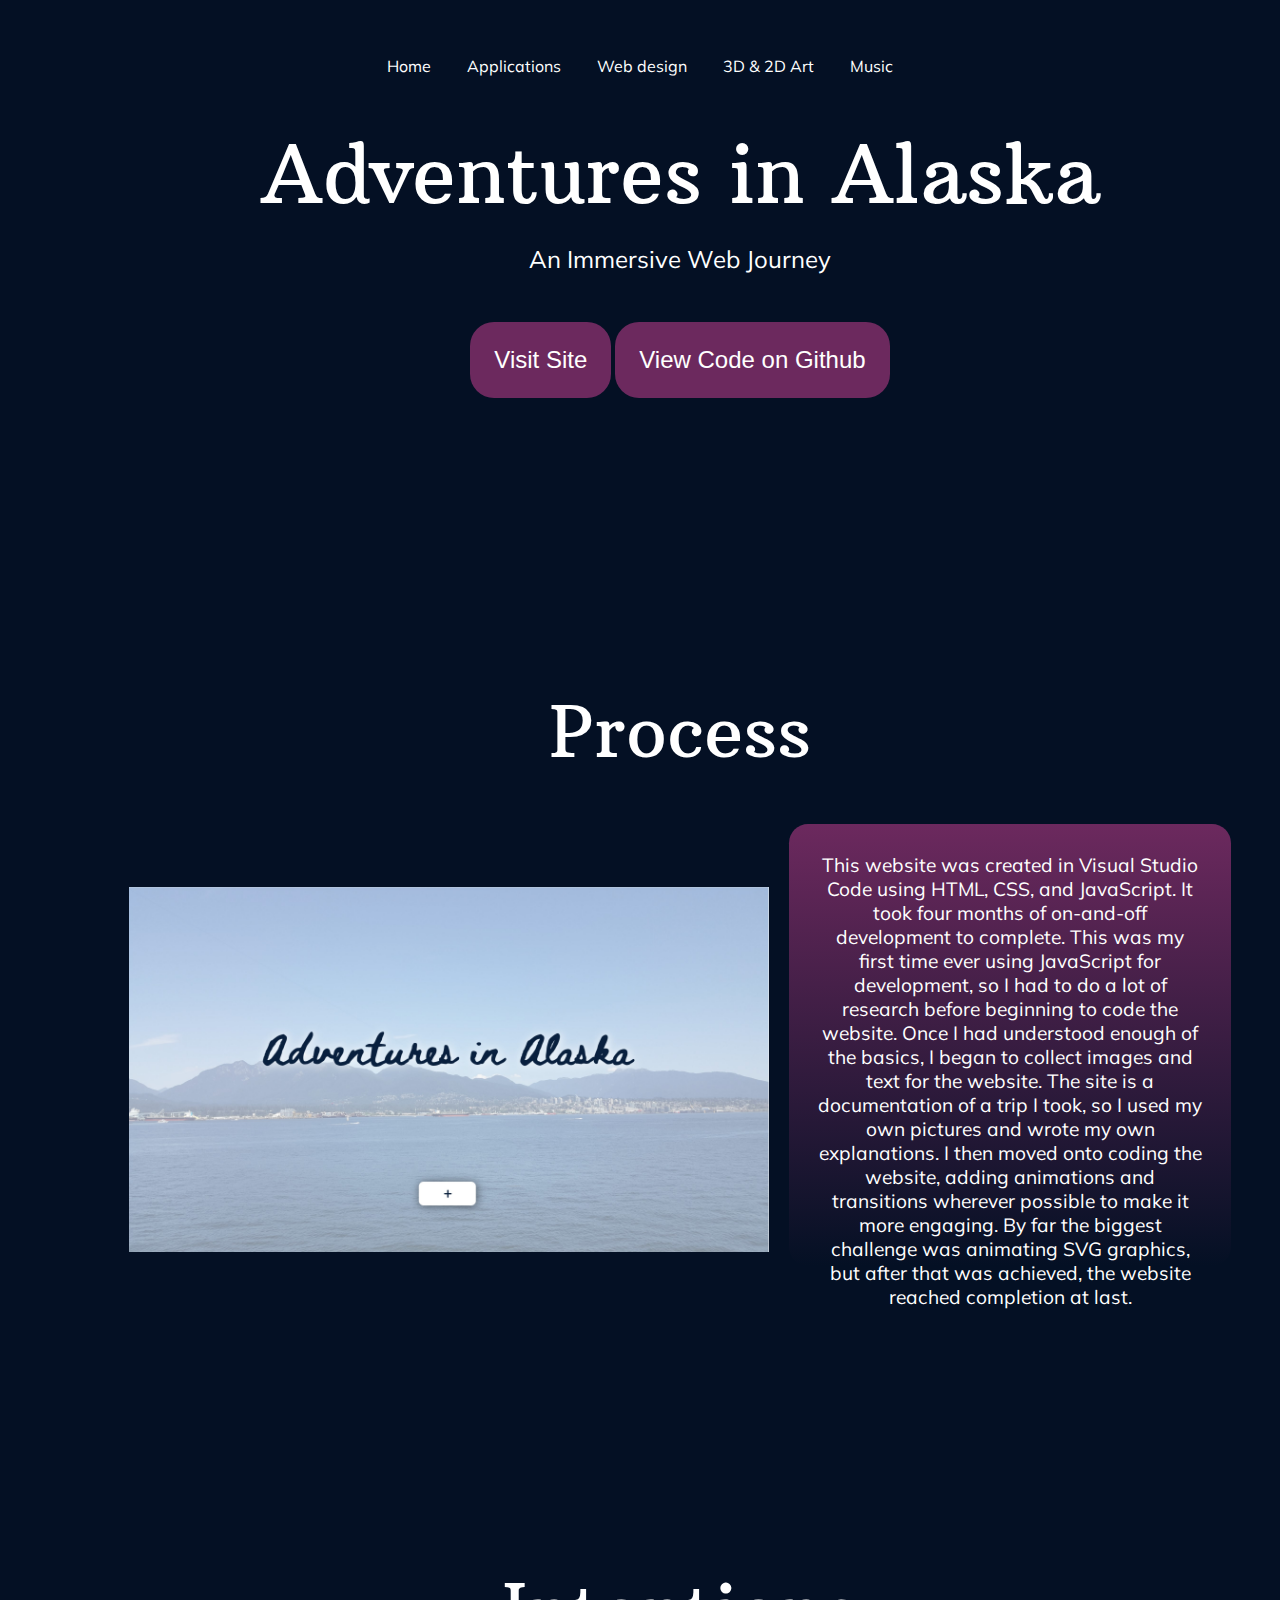
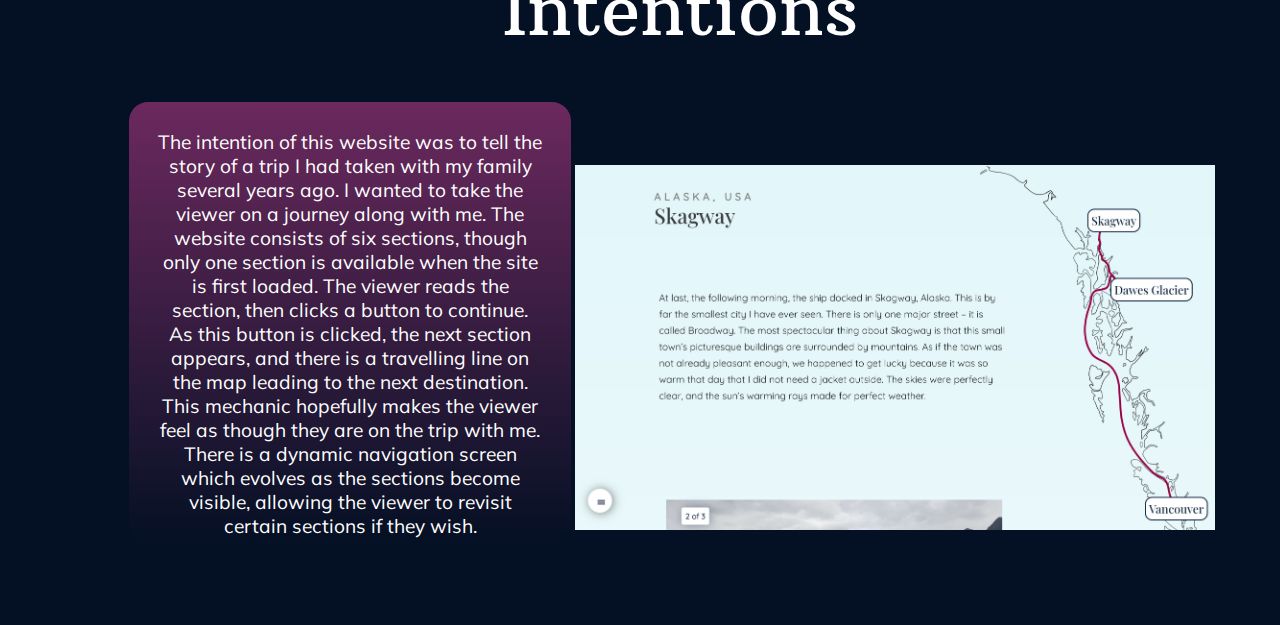
<file: adventuresinalaska.html>
<!DOCTYPE html>
<html lang="en">

<head>
    <meta charset="UTF-8">
    <meta http-equiv="X-UA-Compatible" content="IE=edge">
    <meta name="viewport" content="width=device-width, initial-scale=1.0">
    <link rel="stylesheet" href="style.css">
    <script src="js/jquery-3.6.0.min.js"></script>
    <title>Adventures in Alaska</title>
</head>

<body>
    <header>
        <nav>
            <li><a href="index.html">Home</a></li>
            <li>Applications
                <ul class="dropdown" aria-label="submenu">
                    <li><a href="thefirescurse.html">The Fire's Curse</a></li>
                    <li><a href="detritus.html">Detritus: Trashtective</a></li>
                    <li><a href="forestfrolic.html">Forest Frolic</a></li>
                    <li><a href="banking.html">Banking</a></li>
                  </ul>
            </li>
            <li>Web design
                <ul class="dropdown" aria-label="submenu">
                    <li><a href="adventuresinalaska.html">Adventures in Alaska</a></li>
                    <li><a href="portfoliosite.html">Portfolio Website</a></li>
                  </ul>
            </li>
            <li>3D & 2D Art
                <ul class="dropdown" aria-label="submenu">
                    <li><a href="underwaterpromenade.html">Underwater Promenade</a></li>
                    <li><a href="conceptart.html">Concept Artwork</a></li>
                  </ul>
            </li>
            <li>Music
                <ul class="dropdown" aria-label="submenu">
                    <li><a href="sinners.html">Sinners (Cover)</a></li>
                  </ul>
            </li>
        </nav>
    </header>
    <content>
        <section>
            <div id="myModal" class="modal">
                <span class="close">&times;</span>
                <img class="modal-content" id="img01">
              </div>
            <div class="title">Adventures in Alaska</div>
            <div class="sub">An Immersive Web Journey</div>
            <button onclick="location.href='https://adventuresinalaska.netlify.app/'" type="button">
                Visit Site</button>
                <button onclick="location.href='https://github.com/alissia18/adventuresinalaska'" type="button">
                    View Code on Github</button>
            <div class="title2">Process</div>
            <div class="wrapper">
                <div class="image" id="ap1">
                    <img class="js-image" id="aimg1" src="images/img1.png">
                </div>
                <div class="info" id="adv1">
                    This website was created in Visual Studio Code using HTML, CSS, and JavaScript. It took four months of on-and-off development to complete. This was my first time ever using JavaScript for development, so I had to do a lot of research before beginning to code the website. Once I had understood enough of the basics, I began to collect images and text for the website. The site is a documentation of a trip I took, so I used my own pictures and wrote my own explanations. I then moved onto coding the website, adding animations and transitions wherever possible to make it more engaging. By far the biggest challenge was animating SVG graphics, but after that was achieved, the website reached completion at last.
                </div>
            </div>
           <div class="title2">Intentions</div>
           <div class="wrapper">
           
            <div class="info" id="adv2">
                The intention of this website was to tell the story of a trip I had taken with my family several years ago. I wanted to take the viewer on a journey along with me. The website consists of six sections, though only one section is available when the site is first loaded. The viewer reads the section, then clicks a button to continue. As this button is clicked, the next section appears, and there is a travelling line on the map leading to the next destination. This mechanic hopefully makes the viewer feel as though they are on the trip with me. There is a dynamic navigation screen which evolves as the sections become visible, allowing the viewer to revisit certain sections if they wish. 
            </div>
            <div class="image" id="ap2">
                <img class="js-image" id="aimg2"src="images/img2.png">
            </div>
          
           </div>
           

        </section>

    </content>
    <script src="script.js"></script>
</body>

</html>
</file>
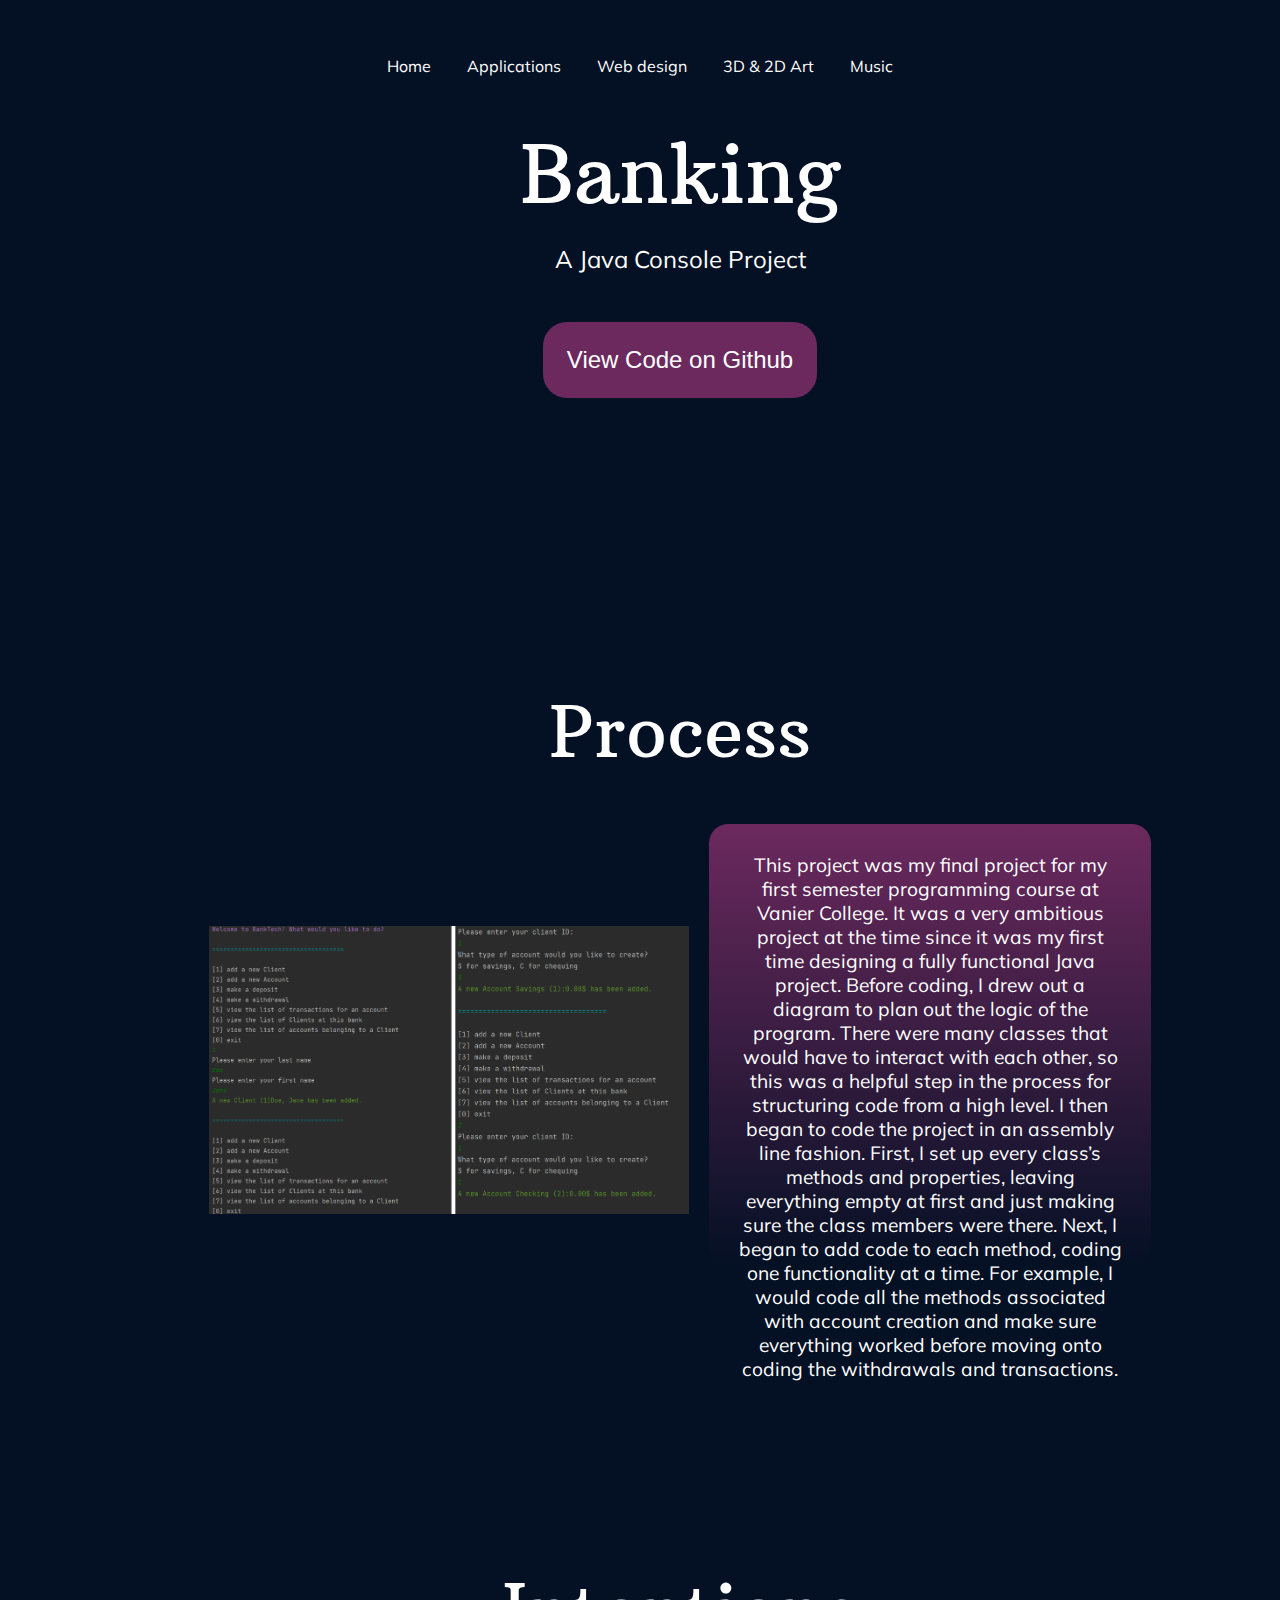
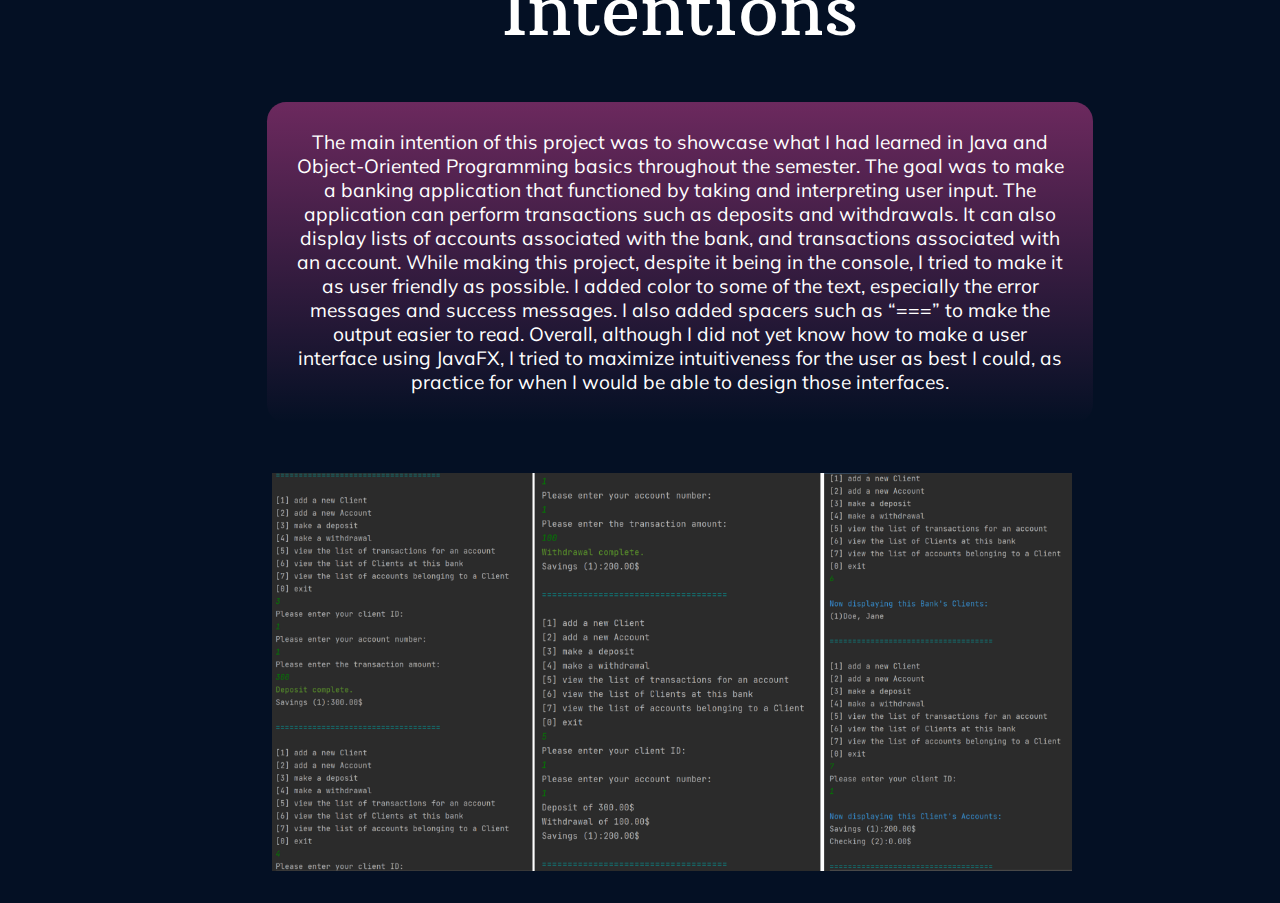
<file: banking.html>
<!DOCTYPE html>
<html lang="en">

<head>
    <meta charset="UTF-8">
    <meta http-equiv="X-UA-Compatible" content="IE=edge">
    <meta name="viewport" content="width=device-width, initial-scale=1.0">
    <link rel="stylesheet" href="style.css">
    <script src="js/jquery-3.6.0.min.js"></script>
    <title>Banking</title>
</head>

<body>
    <header>
        <nav>
            <li><a href="index.html">Home</a></li>
            <li>Applications
                <ul class="dropdown" aria-label="submenu">
                    <li><a href="thefirescurse.html">The Fire's Curse</a></li>
                    <li><a href="detritus.html">Detritus: Trashtective</a></li>
                    <li><a href="forestfrolic.html">Forest Frolic</a></li>
                    <li><a href="banking.html">Banking</a></li>
                  </ul>
            </li>
            <li>Web design
                <ul class="dropdown" aria-label="submenu">
                    <li><a href="adventuresinalaska.html">Adventures in Alaska</a></li>
                    <li><a href="portfoliosite.html">Portfolio Website</a></li>
                  </ul>
            </li>
            <li>3D & 2D Art
                <ul class="dropdown" aria-label="submenu">
                    <li><a href="underwaterpromenade.html">Underwater Promenade</a></li>
                    <li><a href="conceptart.html">Concept Artwork</a></li>
                  </ul>
            </li>
            <li>Music
                <ul class="dropdown" aria-label="submenu">
                    <li><a href="sinners.html">Sinners (Cover)</a></li>
                  </ul>
            </li>
          
        </nav>
    </header>
    <content>
        <section>
            <div id="myModal" class="modal">
                <span class="close">&times;</span>
                <img class="modal-content" id="img01">
              </div>
            <div class="title">Banking</div>
            <div class="sub">A Java Console Project</div>
            <button onclick="location.href='https://github.com/alissia18/banking/tree/main'" type="button">
                View Code on Github</button>
                
           
            <div class="title2">Process</div>
           <div class="wrapper">
            <div class="image" id="bp1">
                <img class="js-image" id="ffimg1" src="images/banking/output1.png">
            </div>
            <div class="info" id="bpinfo1">
                This project was my final project for my first semester programming course at Vanier College. It was a very ambitious project at the time since it was my first time designing a fully functional Java project. Before coding, I drew out a diagram to plan out the logic of the program. There were many classes that would have to interact with each other, so this was a helpful step in the process for structuring code from a high level. I then began to code the project in an assembly line fashion. First, I set up every class’s methods and properties, leaving everything empty at first and just making sure the class members were there. Next, I began to add code to each method, coding one functionality at a time. For example, I would code all the methods associated with account creation and make sure everything worked before moving onto coding the withdrawals and transactions.
            </div>
          
           </div>
           <div class="title2">Intentions</div>
           <div class="wrapper">
           
            <div class="info" id="bpinfo2">
                The main intention of this project was to showcase what I had learned in Java and Object-Oriented Programming basics throughout the semester. The goal was to make a banking application that functioned by taking and interpreting user input. The application can perform transactions such as deposits and withdrawals. It can also display lists of accounts associated with the bank, and transactions associated with an account. While making this project, despite it being in the console, I tried to make it as user friendly as possible. I added color to some of the text, especially the error messages and success messages. I also added spacers such as “===” to make the output easier to read. Overall, although I did not yet know how to make a user interface using JavaFX, I tried to maximize intuitiveness for the user as best I could, as practice for when I would be able to design those interfaces.
            </div>
            <div class="image" id="bp2">
                <img class="js-image" id="ffimg2" src="images/banking/output2.png">
            </div>
          
           </div>
        </section>

    </content>
    <script src="script.js"></script>
</body>

</html>
</file>
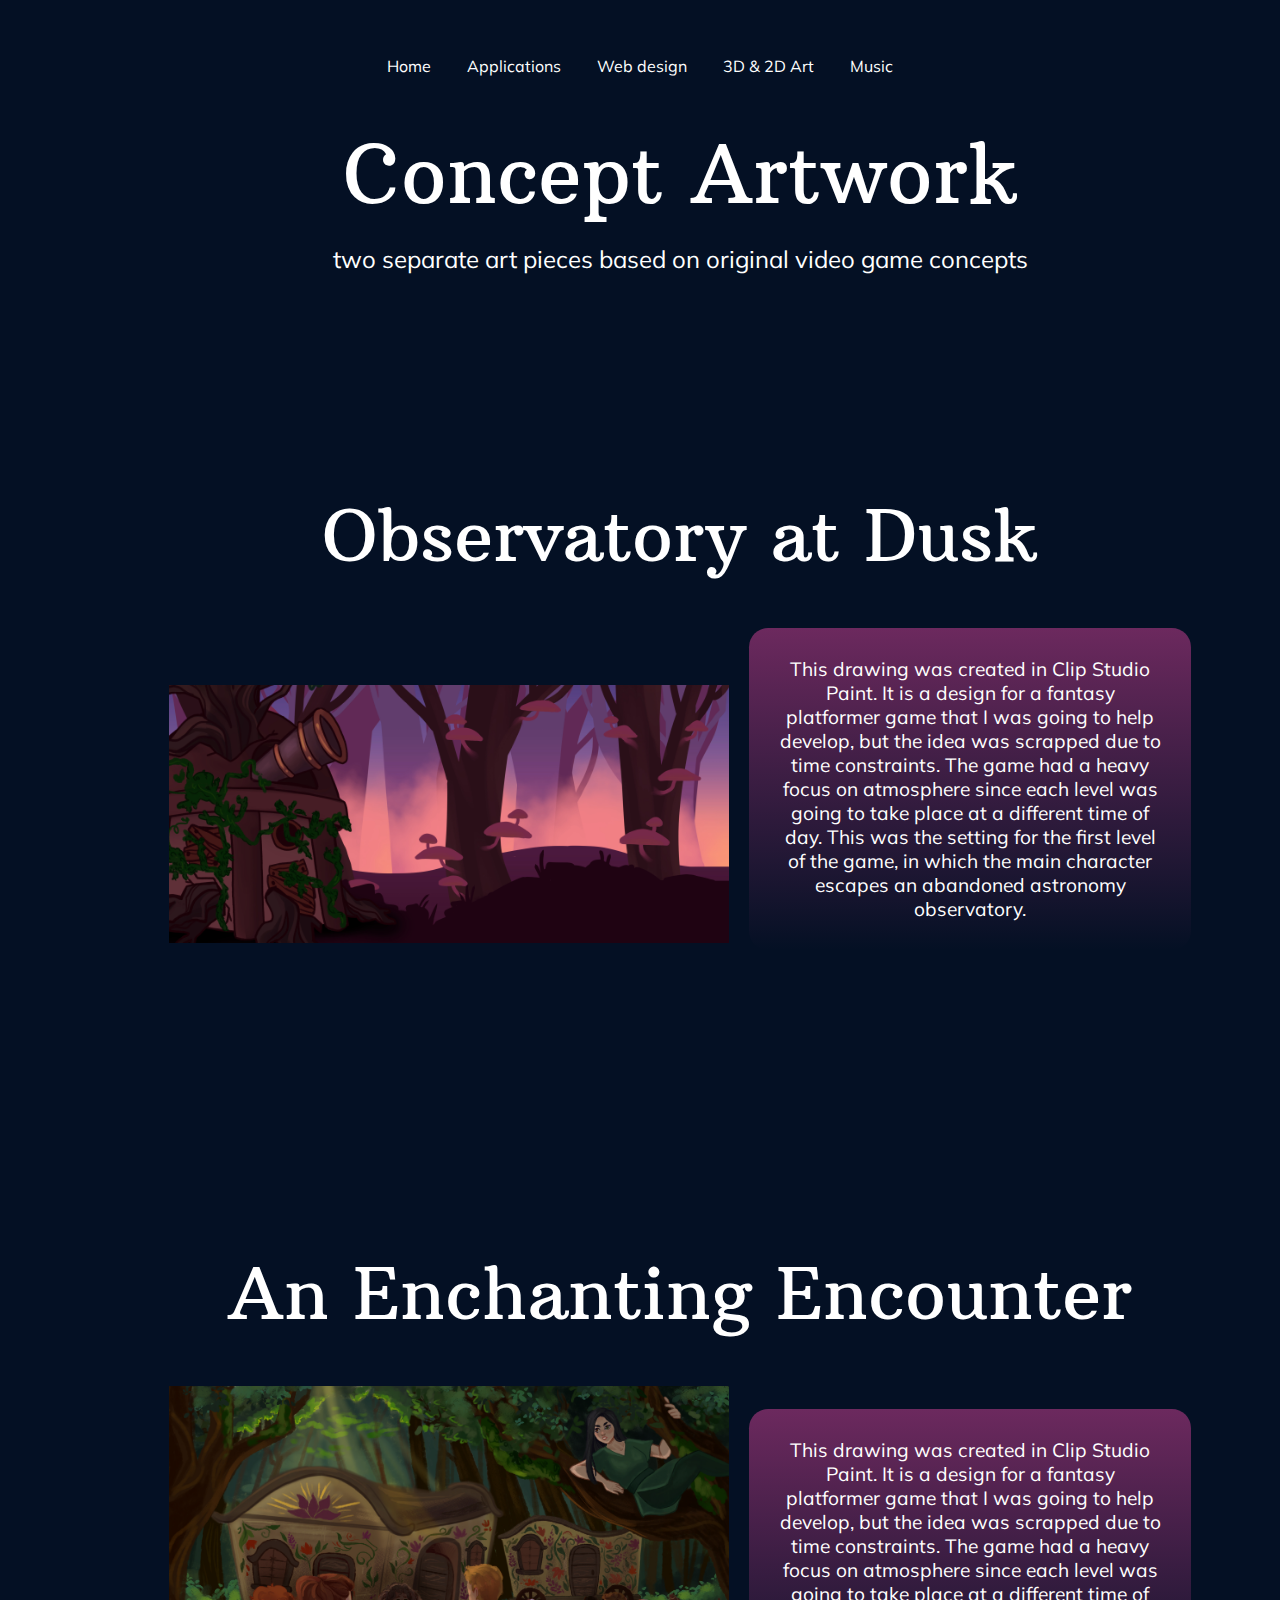
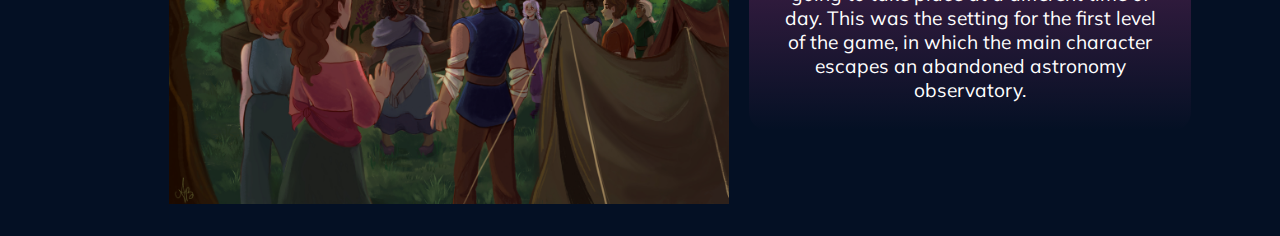
<file: conceptart.html>
<!DOCTYPE html>
<html lang="en">

<head>
    <meta charset="UTF-8">
    <meta http-equiv="X-UA-Compatible" content="IE=edge">
    <meta name="viewport" content="width=device-width, initial-scale=1.0">
    <link rel="stylesheet" href="style.css">
    <script src="js/jquery-3.6.0.min.js"></script>
    <title>Concept Artwork</title>
</head>

<body>
    <header>
        <nav>
            <li><a href="index.html">Home</a></li>
            <li>Applications
                <ul class="dropdown" aria-label="submenu">
                    <li><a href="thefirescurse.html">The Fire's Curse</a></li>
                    <li><a href="detritus.html">Detritus: Trashtective</a></li>
                    <li><a href="forestfrolic.html">Forest Frolic</a></li>
                    <li><a href="banking.html">Banking</a></li>
                  </ul>
            </li>
            <li>Web design
                <ul class="dropdown" aria-label="submenu">
                    <li><a href="adventuresinalaska.html">Adventures in Alaska</a></li>
                    <li><a href="portfoliosite.html">Portfolio Website</a></li>
                  </ul>
            </li>
            <li>3D & 2D Art
                <ul class="dropdown" aria-label="submenu">
                    <li><a href="underwaterpromenade.html">Underwater Promenade</a></li>
                    <li><a href="conceptart.html">Concept Artwork</a></li>
                  </ul>
            </li>
            <li>Music
                <ul class="dropdown" aria-label="submenu">
                    <li><a href="sinners.html">Sinners (Cover)</a></li>
                  </ul>
            </li>
          
        </nav>
    </header>
    <content>

        <section>
            <div id="myModal" class="modal">
                <span class="close">&times;</span>
                <img class="modal-content" id="img01">
              </div>
            <div class="title">Concept Artwork</div>
            <div class="sub">two separate art pieces based on original video game concepts</div>

            <div class="title2">Observatory at Dusk</div>
            <div class="wrapper">
                <div class="image" id = "ca1">
                    <img class="js-image" id="cimg1" src="images/concept_art/videogame_bg_concept.jpg">
                </div>
                <div class="info" id="cainfo1">
                    This drawing was created in Clip Studio Paint. It is a design for a fantasy platformer game
                    that I was going to help develop, but the idea was scrapped due to time constraints. The game
                    had a heavy focus on atmosphere since each level was going to take place at a different time of day.
                    This was the setting for the first level of the game, in which the main character escapes an abandoned
                    astronomy observatory.
                </div>
            </div>

            <div class="title2">An Enchanting Encounter</div>
            <div class="wrapper">
                <div class="image" id="ca2">
                    <img class="js-image" id="cimg2" src="images/concept_art/aurelai_meeting.jpg">
                </div>
                <div class="info" id="cainfo2">
                This drawing was created in Clip Studio Paint. It is a design for a fantasy platformer game
                that I was going to help develop, but the idea was scrapped due to time constraints. The game
                had a heavy focus on atmosphere since each level was going to take place at a different time of day.
                This was the setting for the first level of the game, in which the main character escapes an abandoned
                astronomy observatory.
                </div>
        </div>
               
              
               
        </section>
    </content>
    <script src="script.js"></script>
</body>

</html>
</file>
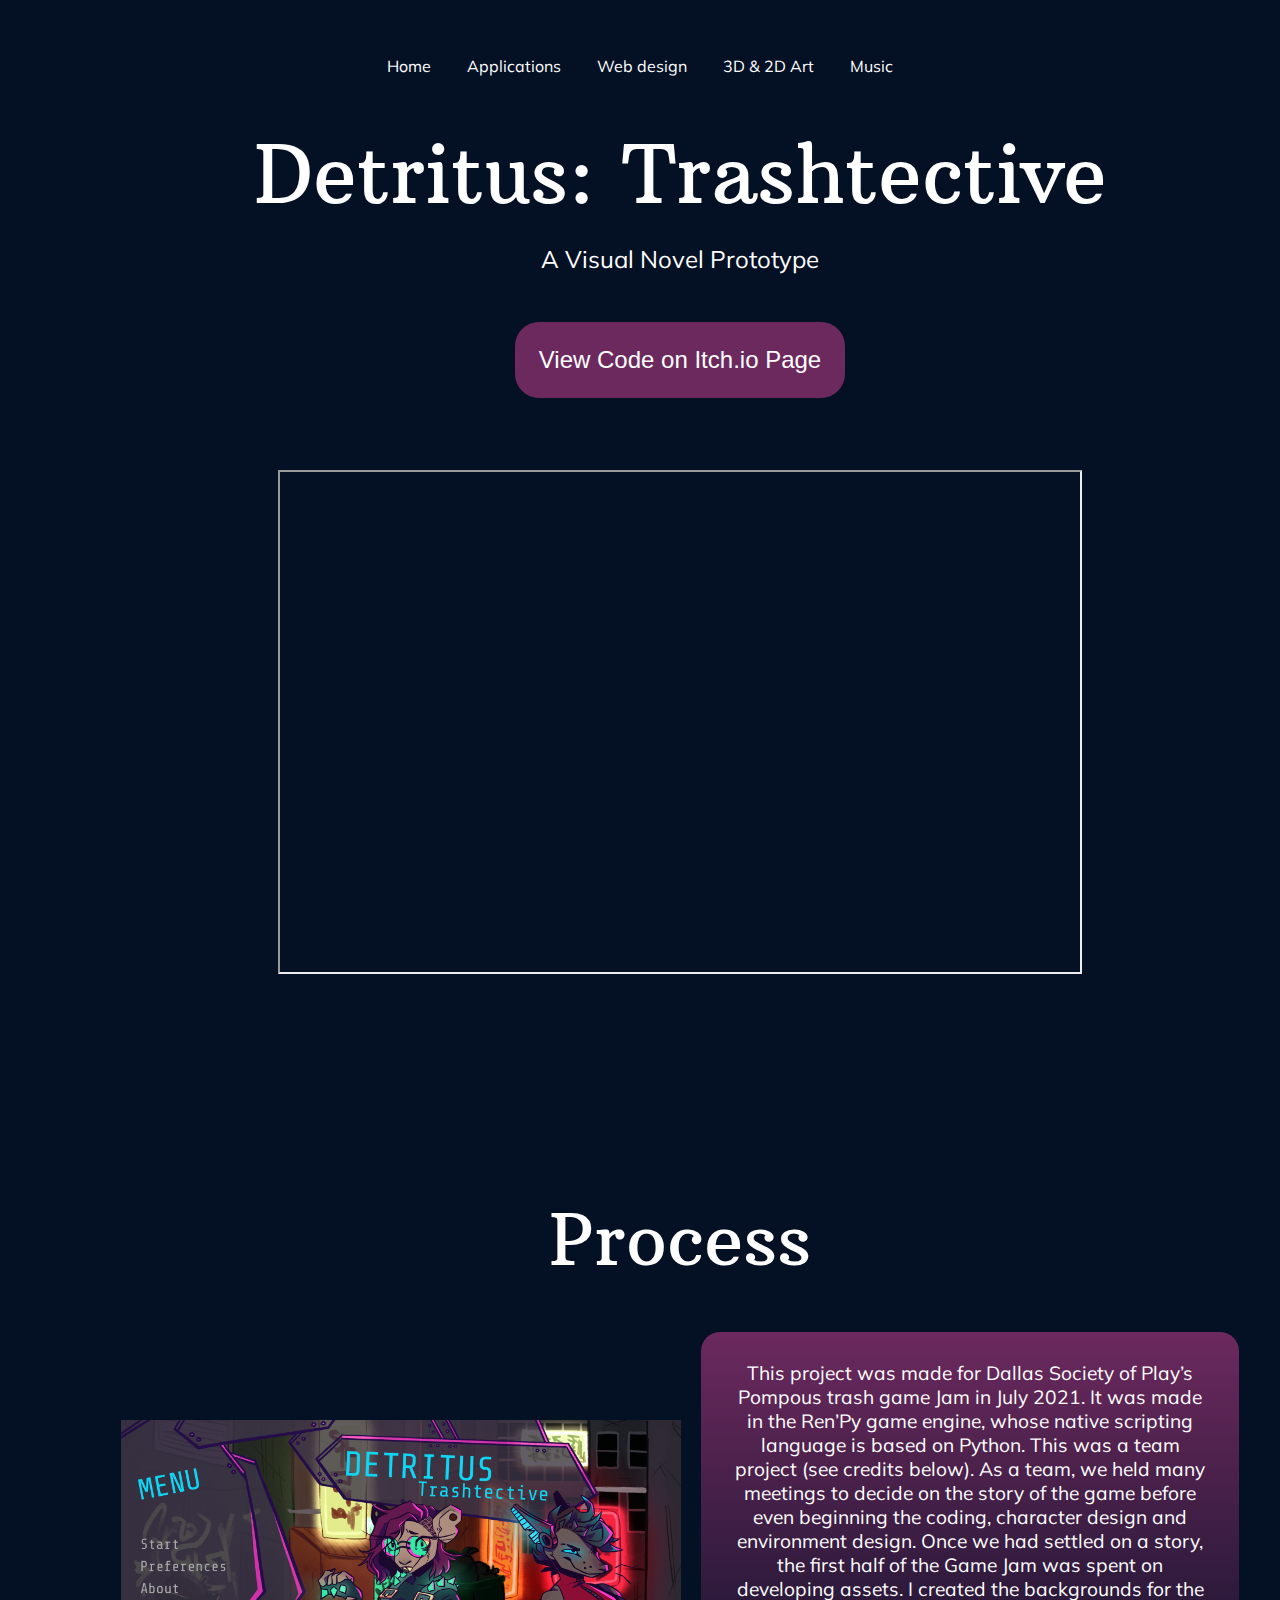
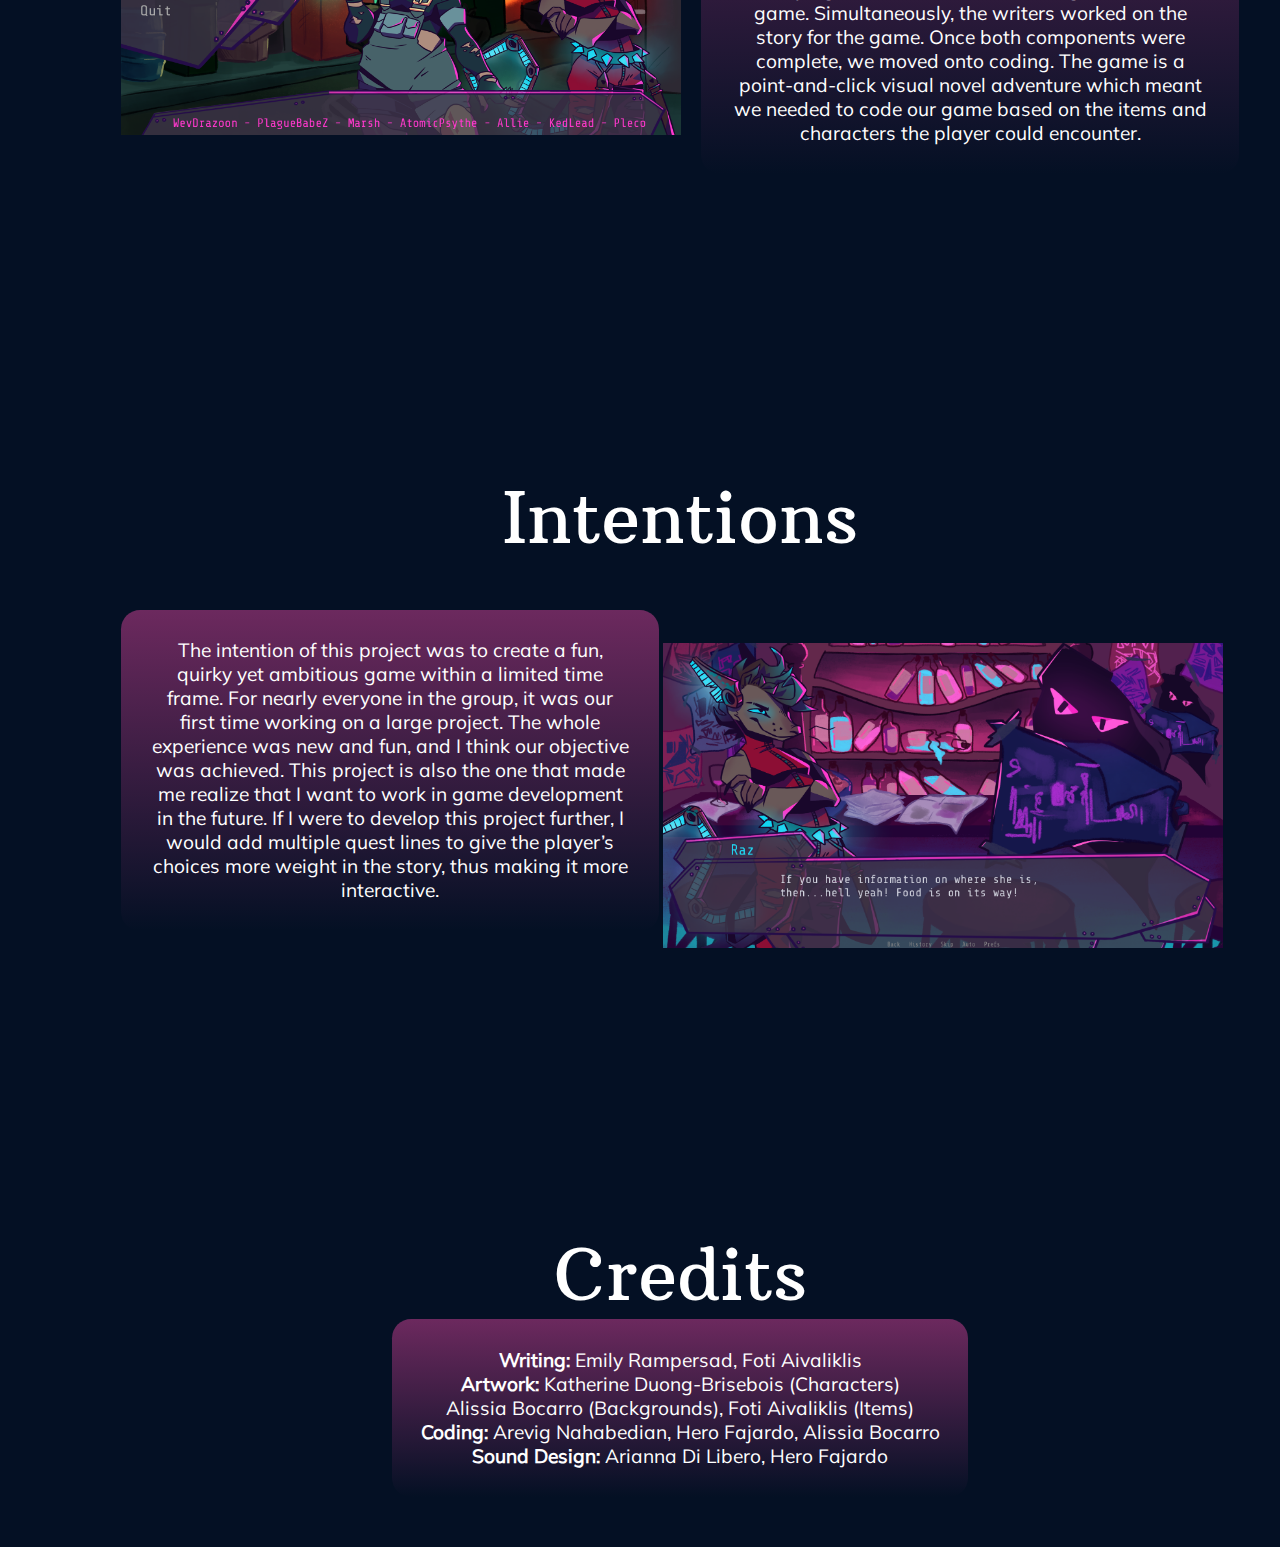
<file: detritus.html>
<!DOCTYPE html>
<html lang="en">

<head>
    <meta charset="UTF-8">
    <meta http-equiv="X-UA-Compatible" content="IE=edge">
    <meta name="viewport" content="width=device-width, initial-scale=1.0">
    <link rel="stylesheet" href="style.css">
    <script src="js/jquery-3.6.0.min.js"></script>
    <title>Detritus</title>
</head>

<body>
    <header>
        <nav>
            <li><a href="index.html">Home</a></li>
            <li>Applications
                <ul class="dropdown" aria-label="submenu">
                    <li><a href="thefirescurse.html">The Fire's Curse</a></li>
                    <li><a href="detritus.html">Detritus: Trashtective</a></li>
                    <li><a href="forestfrolic.html">Forest Frolic</a></li>
                    <li><a href="banking.html">Banking</a></li>
                  </ul>
            </li>
            <li>Web design
                <ul class="dropdown" aria-label="submenu">
                    <li><a href="adventuresinalaska.html">Adventures in Alaska</a></li>
                    <li><a href="portfoliosite.html">Portfolio Website</a></li>
                  </ul>
            </li>
            <li>3D & 2D Art
                <ul class="dropdown" aria-label="submenu">
                    <li><a href="underwaterpromenade.html">Underwater Promenade</a></li>
                    <li><a href="conceptart.html">Concept Artwork</a></li>
                  </ul>
            </li>
            <li>Music
                <ul class="dropdown" aria-label="submenu">
                    <li><a href="sinners.html">Sinners (Cover)</a></li>
                  </ul>
            </li>
        </nav>
    </header>
    <content>
        <section>
            <div id="myModal" class="modal">
                <span class="close">&times;</span>
                <img class="modal-content" id="img01">
              </div>
            <div class="title">Detritus: Trashtective</div>
            <div class="sub">A Visual Novel Prototype</div>
            <button onclick="location.href='https://single-cell-studios.itch.io/detritus-trashtective'" type="button">
                View Code on Itch.io Page</button>
                <div class="video">
                    <iframe width="800" height="500" src="https://www.youtube.com/embed/8Q7lfd-t5ew"> </iframe>
                </div>
                
            <div class="title2">Process</div>
           <div class="wrapper">
            <div class="image" id="dti1">
                <img class="js-image" id="dimg1" src="images/detritus/menu.png">
            </div>
            <div class="info" id="dt1">
                This project was made for Dallas Society of Play’s Pompous trash game Jam in July 2021. It was made in the Ren’Py game engine, whose native scripting language is based on Python. This was a team project (see credits below). As a team, we held many meetings to decide on the story of the game before even beginning the coding, character design and environment design. Once we had settled on a story, the first half of the Game Jam was spent on developing assets. I created the backgrounds for the game. Simultaneously, the writers worked on the story for the game. Once both components were complete, we moved onto coding. The game is a point-and-click visual novel adventure which meant we needed to code our game based on the items and characters the player could encounter. 
            </div>
          
           </div>
           <div class="title2">Intentions</div>
           <div class="wrapper">
           
            <div class="info" id="dt2">
                The intention of this project was to create a fun, quirky yet ambitious game within a limited time frame. For nearly everyone in the group, it was our first time working on a large project. The whole experience was new and fun, and I think our objective was achieved. This project is also the one that made me realize that I want to work in game development in the future. If I were to develop this project further, I would add multiple quest lines to give the player’s choices more weight in the story, thus making it more interactive.
            </div>
            <div class="image" id="dti2">
                <img class="js-image" id="dimg2"src="images/detritus/dialogue.png">
            </div>
          
           </div>
           <div class="title2">Credits</div>
           <div class="info">
            <b>Writing:</b> Emily Rampersad, Foti Aivaliklis
            <br><b>Artwork:</b> Katherine Duong-Brisebois (Characters)
            <br>Alissia Bocarro (Backgrounds), Foti Aivaliklis (Items)
            <br><b>Coding:</b> Arevig Nahabedian, Hero Fajardo, Alissia Bocarro
            <br><b>Sound Design:</b> Arianna Di Libero, Hero Fajardo            
           </div>

        </section>

    </content>
    <script src="script.js"></script>
</body>

</html>
</file>
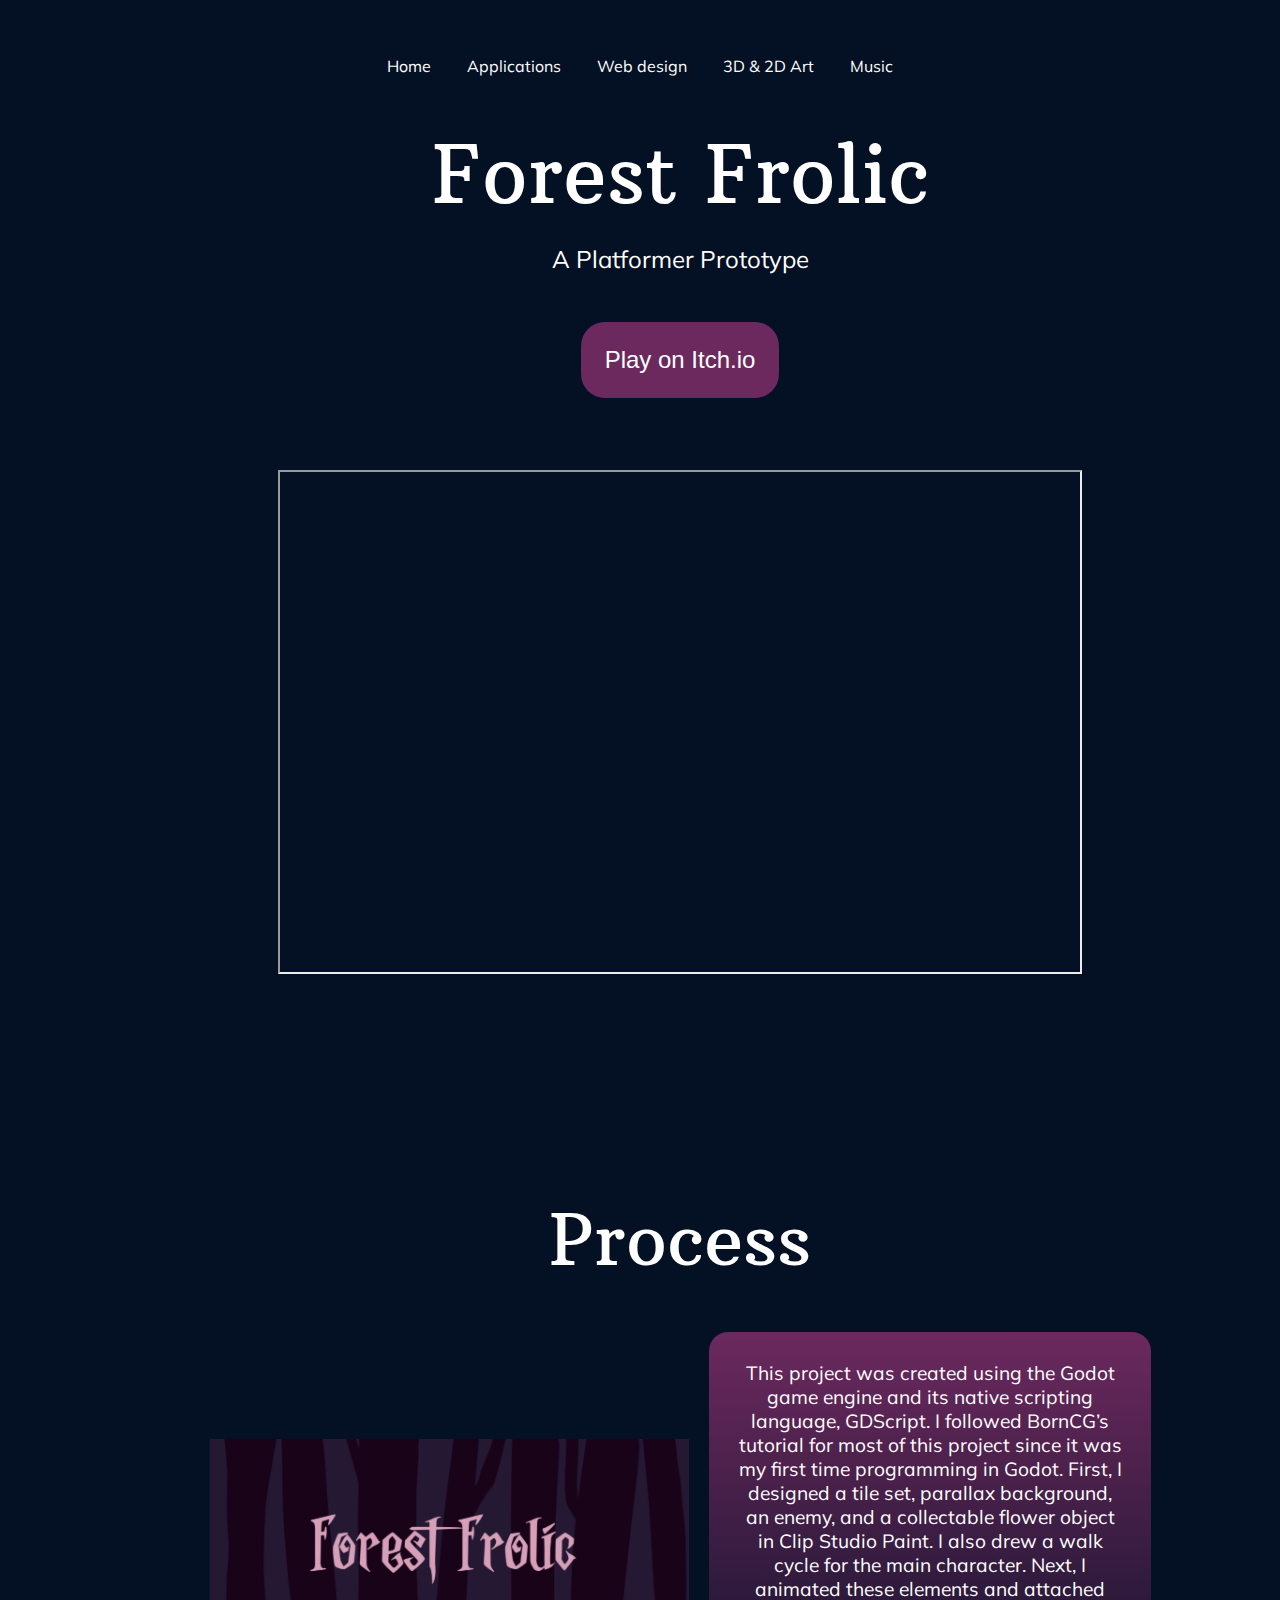
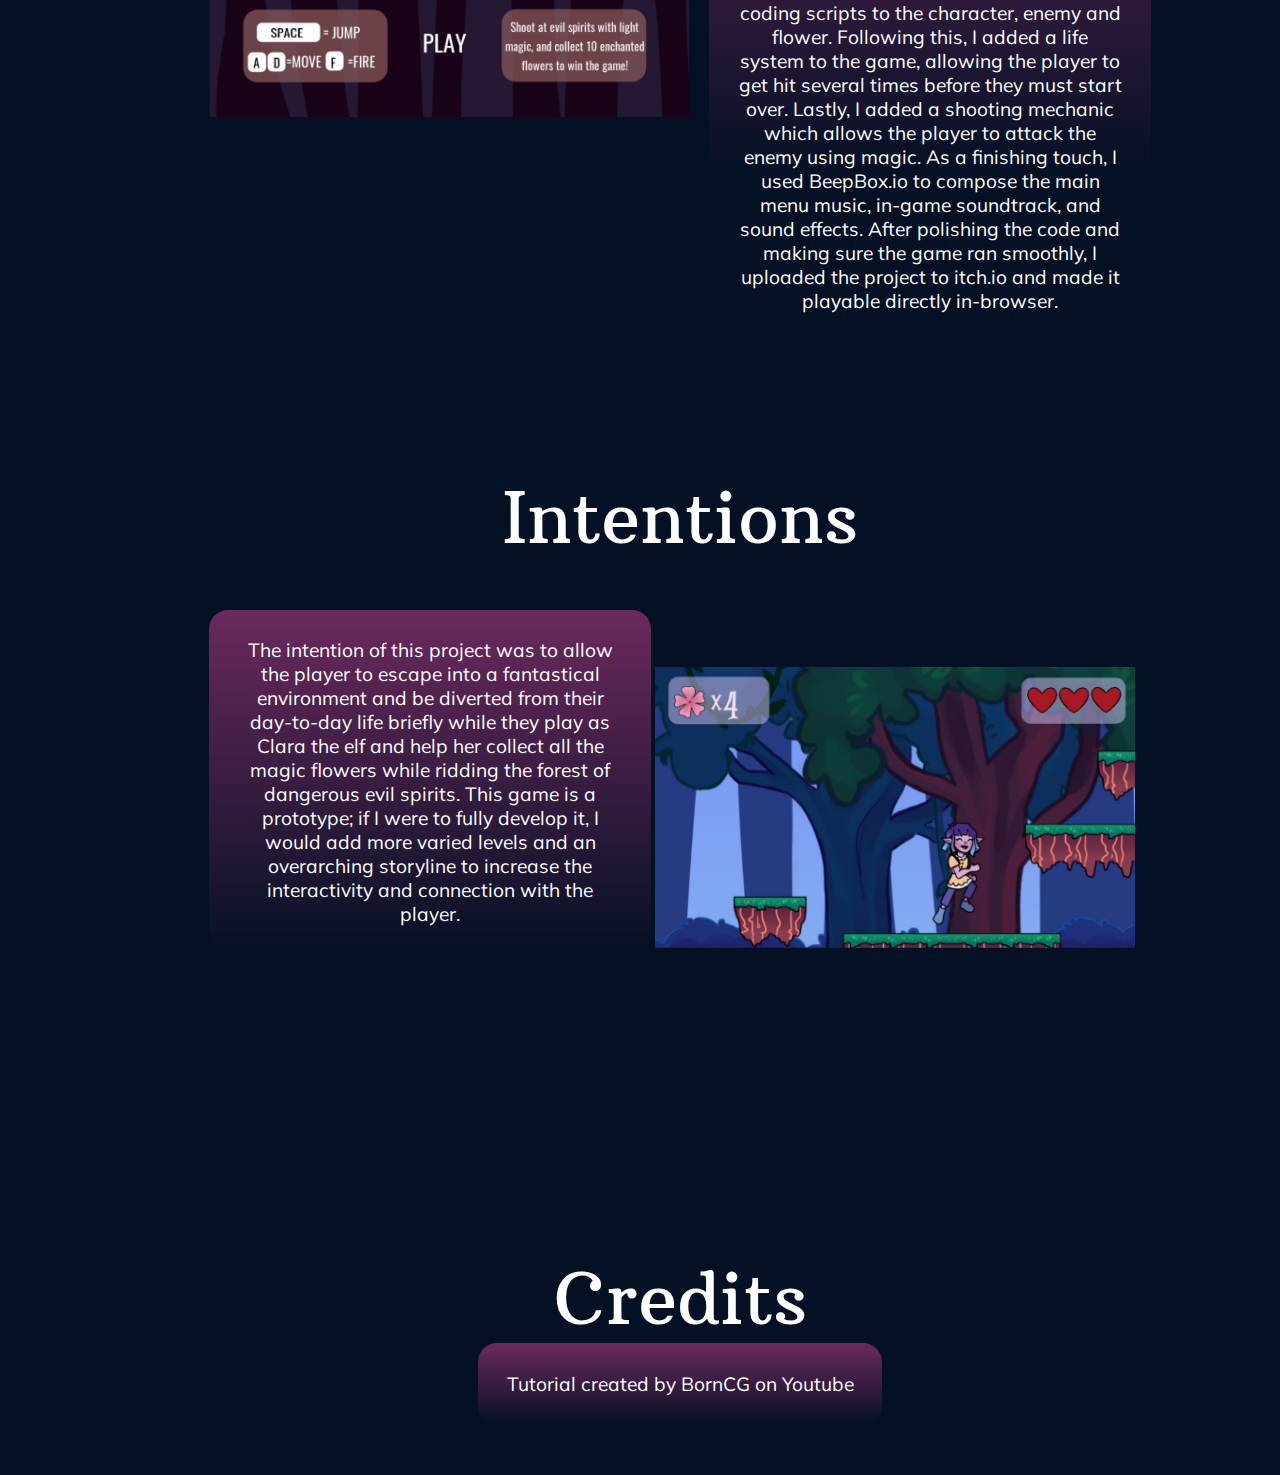
<file: forestfrolic.html>
<!DOCTYPE html>
<html lang="en">

<head>
    <meta charset="UTF-8">
    <meta http-equiv="X-UA-Compatible" content="IE=edge">
    <meta name="viewport" content="width=device-width, initial-scale=1.0">
    <link rel="stylesheet" href="style.css">
    <script src="js/jquery-3.6.0.min.js"></script>
    <title>Forest Frolic</title>
</head>

<body>
    <header>
        <nav>
            <li><a href="index.html">Home</a></li>
            <li>Applications
                <ul class="dropdown" aria-label="submenu">
                    <li><a href="thefirescurse.html">The Fire's Curse</a></li>
                    <li><a href="detritus.html">Detritus: Trashtective</a></li>
                    <li><a href="forestfrolic.html">Forest Frolic</a></li>
                    <li><a href="banking.html">Banking</a></li>
                  </ul>
            </li>
            <li>Web design
                <ul class="dropdown" aria-label="submenu">
                    <li><a href="adventuresinalaska.html">Adventures in Alaska</a></li>
                    <li><a href="portfoliosite.html">Portfolio Website</a></li>
                  </ul>
            </li>
            <li>3D & 2D Art
                <ul class="dropdown" aria-label="submenu">
                    <li><a href="underwaterpromenade.html">Underwater Promenade</a></li>
                    <li><a href="conceptart.html">Concept Artwork</a></li>
                  </ul>
            </li>
            <li>Music
                <ul class="dropdown" aria-label="submenu">
                    <li><a href="sinners.html">Sinners (Cover)</a></li>
                  </ul>
            </li>
        </nav>
    </header>
    <content>
        <section>
            <div id="myModal" class="modal">
                <span class="close">&times;</span>
                <img class="modal-content" id="img01">
              </div>
            <div class="title">Forest Frolic</div>
            <div class="sub">A Platformer Prototype</div>
            <button onclick="location.href='https://sketchedinthestars.itch.io/forest-frolic'" type="button">
                Play on Itch.io</button>
            <div class="video">
                <iframe width="800" height="500" src="https://youtube.com/embed/rb9krQGX1dI"> </iframe>
            </div>
                
           
            <div class="title2">Process</div>
           <div class="wrapper">
            <div class="image" id="ffp1">
                <img class="js-image" id="ffimg1" src="images/forest_frolic/menu.jpg">
            </div>
            <div class="info" id="ff1">
                This project was created using the Godot game engine and its native scripting language, GDScript. I followed BornCG’s tutorial for most of this project since it was my first time programming in Godot. First, I designed a tile set, parallax background, an enemy, and a collectable flower object in Clip Studio Paint. I also drew a walk cycle for the main character. Next, I animated these elements and attached coding scripts to the character, enemy and flower. Following this, I added a life system to the game, allowing the player to get hit several times before they must start over. Lastly, I added a shooting mechanic which allows the player to attack the enemy using magic. As a finishing touch, I used BeepBox.io to compose the main menu music, in-game soundtrack, and sound effects. After polishing the code and making sure the game ran smoothly, I uploaded the project to itch.io and made it playable directly in-browser.
            </div>
          
           </div>
           <div class="title2">Intentions</div>
           <div class="wrapper">
           
            <div class="info" id="ff2">
                The intention of this project was to allow the player to escape into a fantastical environment and be diverted from their day-to-day life briefly while they play as Clara the elf and help her collect all the magic flowers while ridding the forest of dangerous evil spirits. This game is a prototype; if I were to fully develop it, I would add more varied levels and an overarching storyline to increase the interactivity and connection with the player.
            </div>
            <div class="image" id="ffp2">
                <img class="js-image" id="ffimg2" src="images/forest_frolic/playing.jpg">
            </div>
          
           </div>
           <div class="title2">Credits</div>
           <div class="info">
               <a href="https://www.youtube.com/watch?v=HvPTSZl2WCc"> Tutorial created by BornCG on Youtube</a>
            
           </div>

        </section>

    </content>
    <script src="script.js"></script>
</body>

</html>
</file>
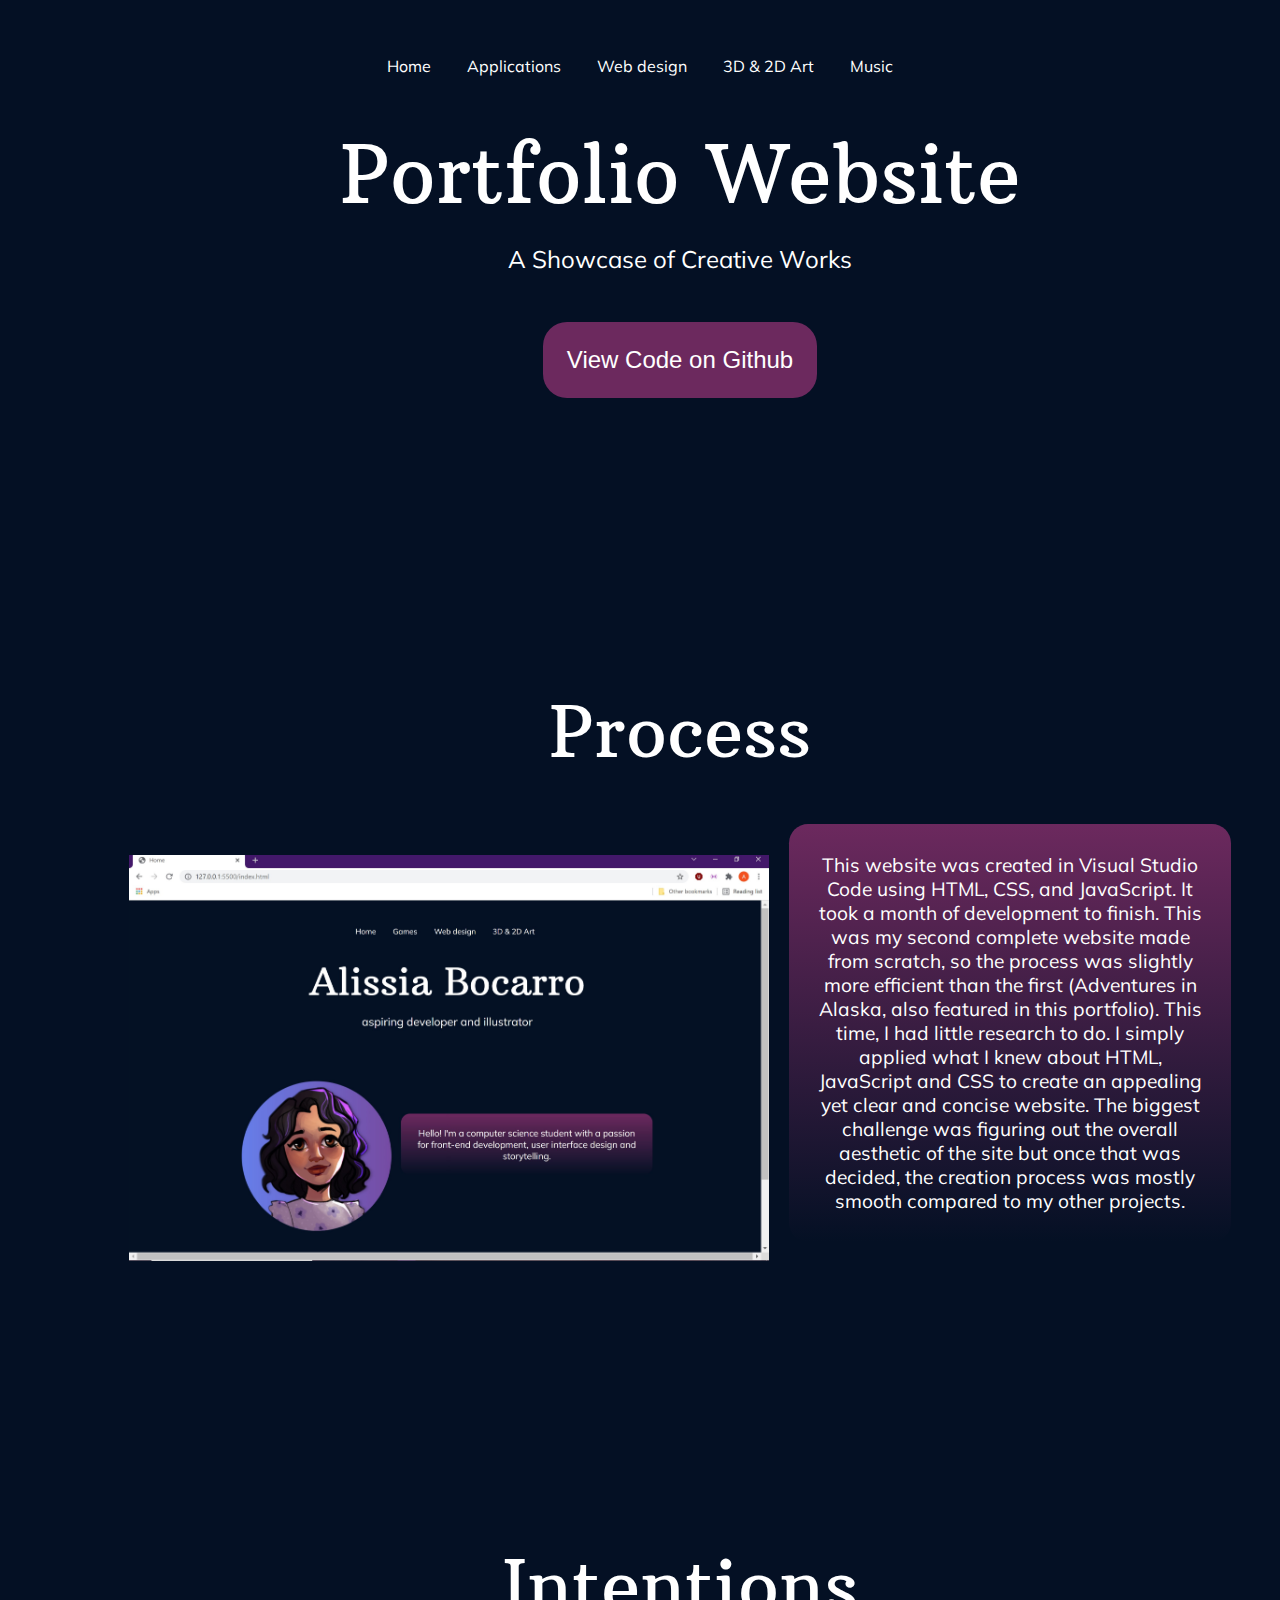
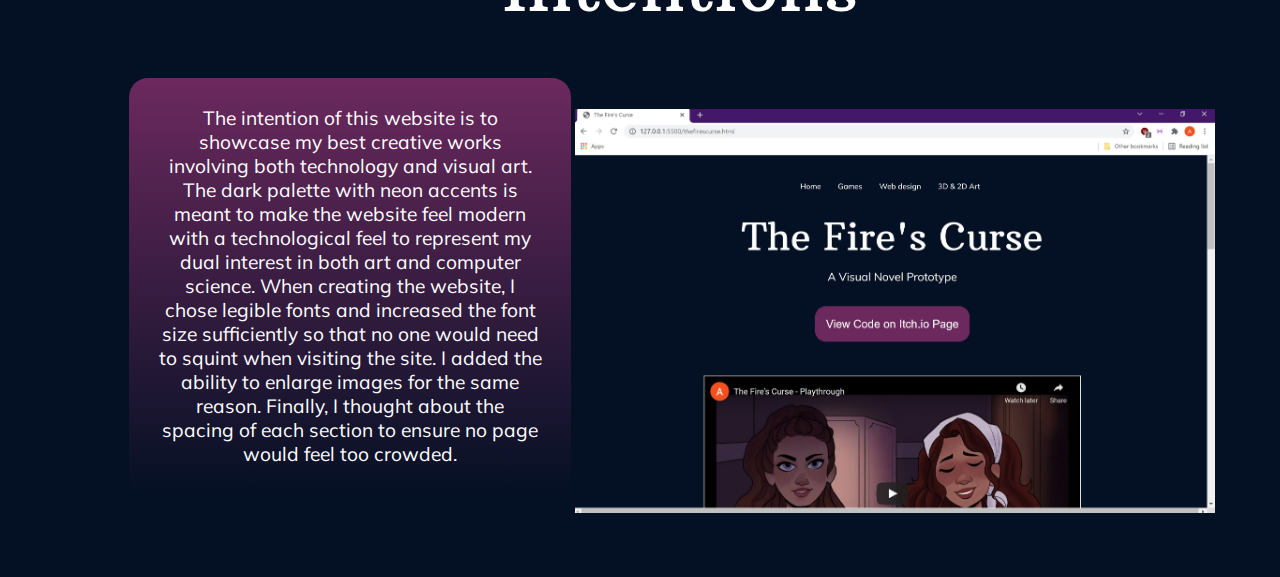
<file: portfoliosite.html>
<!DOCTYPE html>
<html lang="en">

<head>
    <meta charset="UTF-8">
    <meta http-equiv="X-UA-Compatible" content="IE=edge">
    <meta name="viewport" content="width=device-width, initial-scale=1.0">
    <link rel="stylesheet" href="style.css">
    <script src="js/jquery-3.6.0.min.js"></script>
    <title>Portfolio Website</title>
</head>

<body>
    <header>
        <nav>
            <li><a href="index.html">Home</a></li>
            <li>Applications
                <ul class="dropdown" aria-label="submenu">
                    <li><a href="thefirescurse.html">The Fire's Curse</a></li>
                    <li><a href="detritus.html">Detritus: Trashtective</a></li>
                    <li><a href="forestfrolic.html">Forest Frolic</a></li>
                    <li><a href="banking.html">Banking</a></li>
                  </ul>
            </li>
            <li>Web design
                <ul class="dropdown" aria-label="submenu">
                    <li><a href="adventuresinalaska.html">Adventures in Alaska</a></li>
                    <li><a href="portfoliosite.html">Portfolio Website</a></li>
                  </ul>
            </li>
            <li>3D & 2D Art
                <ul class="dropdown" aria-label="submenu">
                    <li><a href="underwaterpromenade.html">Underwater Promenade</a></li>
                    <li><a href="conceptart.html">Concept Artwork</a></li>
                  </ul>
            </li>
            <li>Music
                <ul class="dropdown" aria-label="submenu">
                    <li><a href="sinners.html">Sinners (Cover)</a></li>
                  </ul>
            </li>
          
        </nav>
    </header>
    <content>
        <section>
            <div id="myModal" class="modal">
                <span class="close">&times;</span>
                <img class="modal-content" id="img01">
              </div>
            <div class="title">Portfolio Website</div>
            <div class="sub">A Showcase of Creative Works</div>
                <button onclick="location.href='https://github.com/alissia18/portfolio'" type="button">
                    View Code on Github</button>
            <div class="title2">Process</div>
            <div class="wrapper">
                <div class="image" id="ap1">
                    <img class="js-image" id="pimg1" src="images/portfolio/website1.jpg">
                </div>
                <div class="info" id="adv1">
                    This website was created in Visual Studio Code using HTML, CSS, and JavaScript. It took a month of development to finish. This was my second complete website made from scratch, so the process was slightly more efficient than the first (Adventures in Alaska, also featured in this portfolio). This time, I had little research to do. I simply applied what I knew about HTML, JavaScript and CSS to create an appealing yet clear and concise website. The biggest challenge was figuring out the overall aesthetic of the site but once that was decided, the creation process was mostly smooth compared to my other projects.
                </div>
            </div>
           <div class="title2">Intentions</div>
           <div class="wrapper">
           
            <div class="info" id="adv2">
                The intention of this website is to showcase my best creative works involving both technology and visual art. The dark palette with neon accents is meant to make the website feel modern with a technological feel to represent my dual interest in both art and computer science. When creating the website, I chose legible fonts and increased the font size sufficiently so that no one would need to squint when visiting the site. I added the ability to enlarge images for the same reason. Finally, I thought about the spacing of each section to ensure no page would feel too crowded. 
            </div>
            <div class="image" id="ap2">
                <img class="js-image" id="pimg2"src="images/portfolio/website2.jpg">
            </div>
          
           </div>
           

        </section>

        </content>
        <script src="script.js"></script>

    </body>

    </html>
</file>
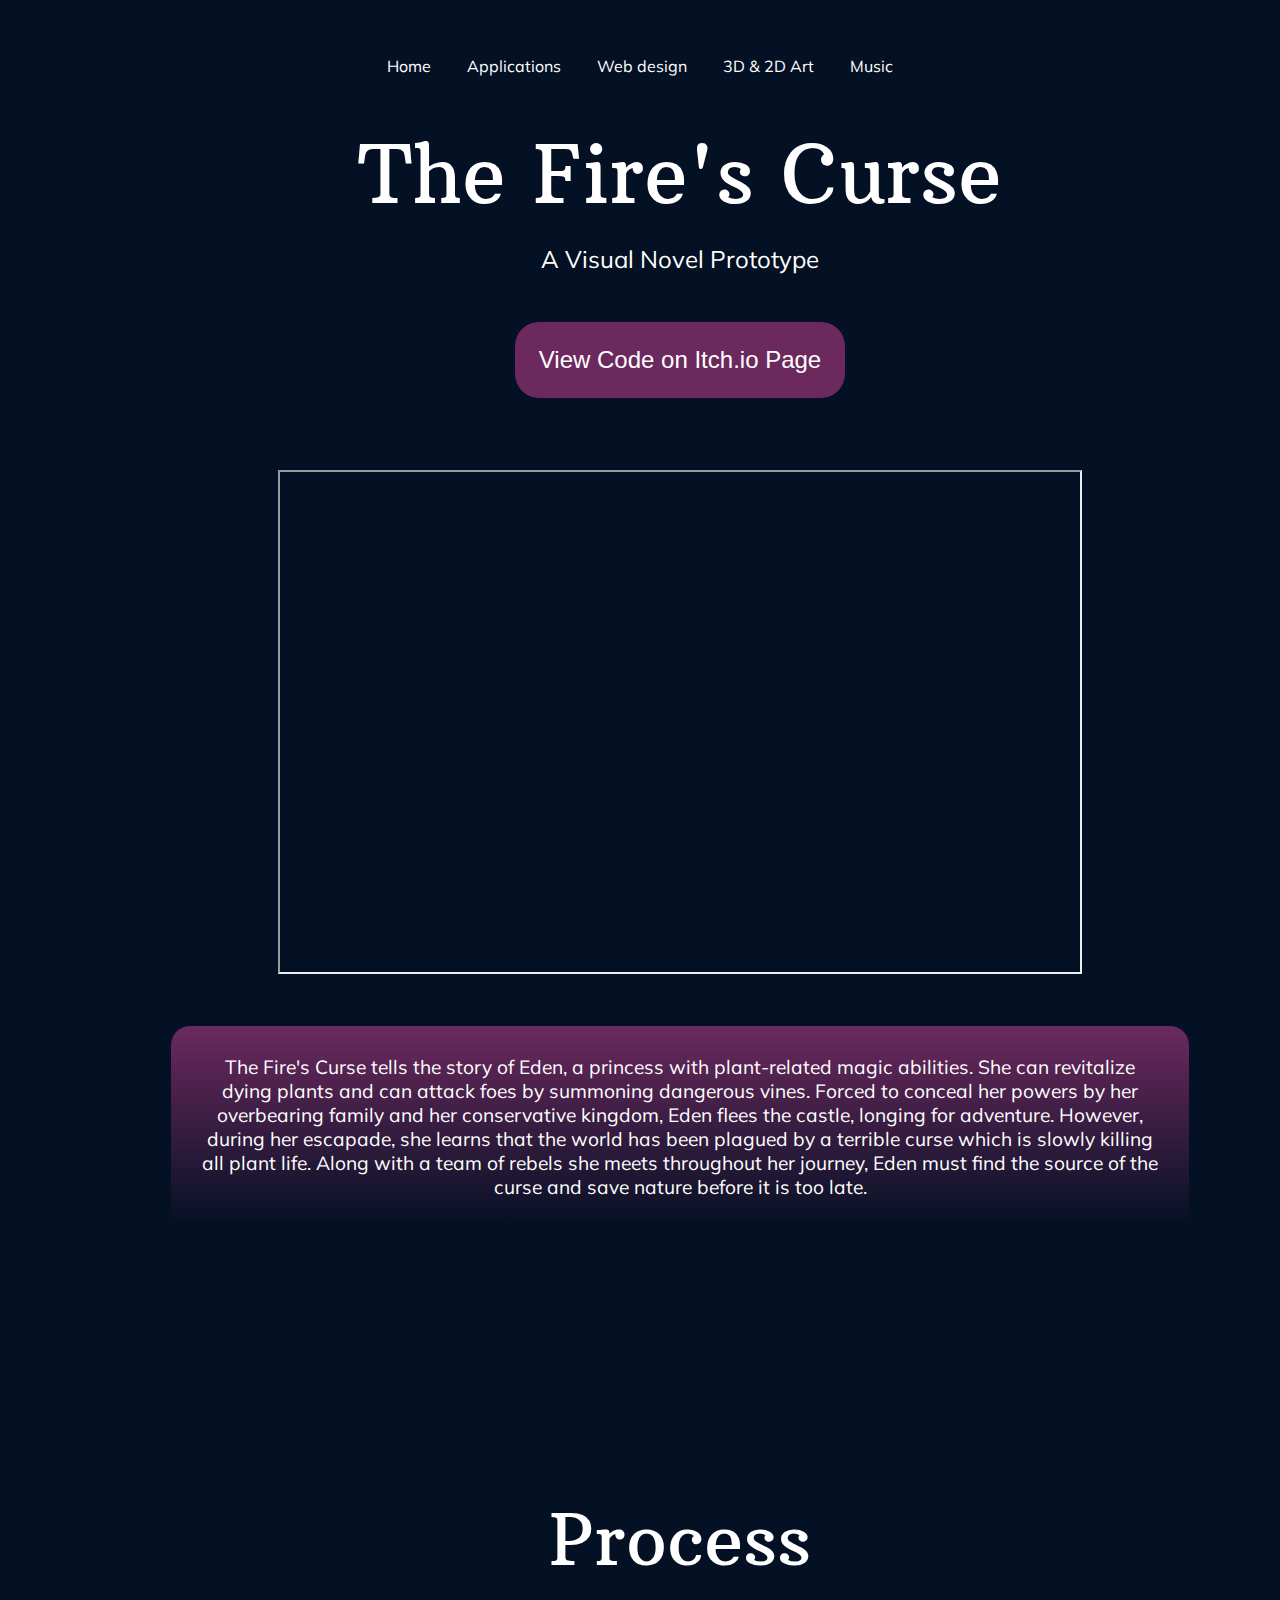
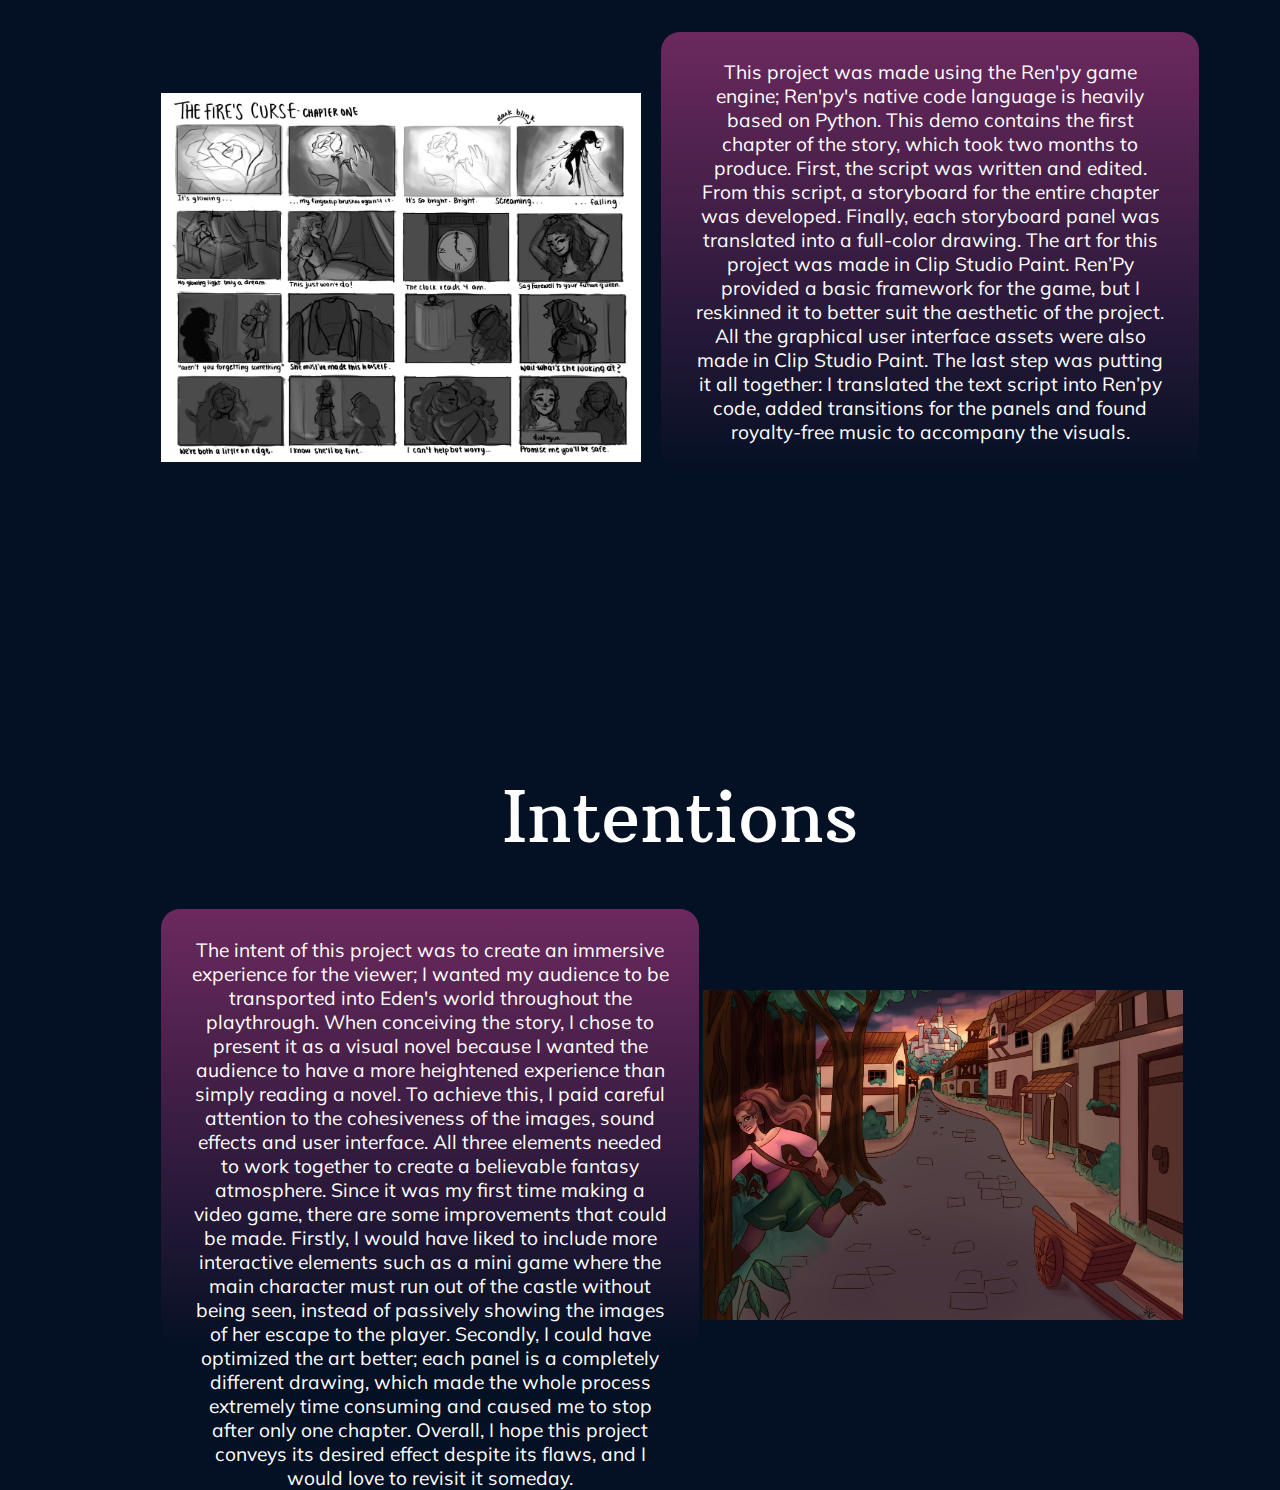
<file: thefirescurse.html>
<!DOCTYPE html>
<html lang="en">

<head>
    <meta charset="UTF-8">
    <meta http-equiv="X-UA-Compatible" content="IE=edge">
    <meta name="viewport" content="width=device-width, initial-scale=1.0">
    <link rel="stylesheet" href="style.css">
    <script src="js/jquery-3.6.0.min.js"></script>
    <title>The Fire's Curse</title>
</head>

<body>
    <header>
        <nav>
            <li><a href="index.html">Home</a></li>
            <li>Applications
                <ul class="dropdown" aria-label="submenu">
                    <li><a href="thefirescurse.html">The Fire's Curse</a></li>
                    <li><a href="detritus.html">Detritus: Trashtective</a></li>
                    <li><a href="forestfrolic.html">Forest Frolic</a></li>
                    <li><a href="banking.html">Banking</a></li>
                  </ul>
            </li>
            <li>Web design
                <ul class="dropdown" aria-label="submenu">
                    <li><a href="adventuresinalaska.html">Adventures in Alaska</a></li>
                    <li><a href="portfoliosite.html">Portfolio Website</a></li>
                  </ul>
            </li>
            <li>3D & 2D Art
                <ul class="dropdown" aria-label="submenu">
                    <li><a href="underwaterpromenade.html">Underwater Promenade</a></li>
                    <li><a href="conceptart.html">Concept Artwork</a></li>
                  </ul>
            </li>
            <li>Music
                <ul class="dropdown" aria-label="submenu">
                    <li><a href="sinners.html">Sinners (Cover)</a></li>
                  </ul>
            </li>
          
        </nav>
    </header>
    <content>
        <section>
            <div id="myModal" class="modal">
                <span class="close">&times;</span>
                <img class="modal-content" id="img01">
              </div>
            <div class="title">The Fire's Curse</div>
            <div class="sub">A Visual Novel Prototype</div>
            <button onclick="location.href='https://sketchedinthestars.itch.io/the-fires-curse'" type="button">
                View Code on Itch.io Page</button>
            <div class="video">
                <iframe width="800" height="500" src="https://youtube.com/embed/AzOC9n3uSdI"></iframe>
            </div>
                    
            <div class="info" id="fc">
                The Fire's Curse tells the story of Eden, a princess with plant-related magic abilities. She can revitalize dying plants and can attack foes by summoning dangerous vines. Forced to conceal her powers by her overbearing family and her conservative kingdom, Eden flees the castle, longing for adventure. However, during her escapade, she learns that the world has been plagued by a terrible curse which is slowly killing all plant life. Along with a team of rebels she meets throughout her journey, Eden must find the source of the curse and save nature before it is too late. 
            </div>
            <div class="title2">Process</div>
           <div class="wrapper">
            <div class="image" id="fcp1">
                <img class="js-image" id="fcimg1" src="images/fires_curse/firescurse-ch1-0001.jpg">
            </div>
            <div class="info" id="fc1">
                This project was made using the Ren'py game engine; Ren'py's native code language is heavily based on Python. This demo contains the first chapter of the story, which took two months to produce. First, the script was written and edited. From this script, a storyboard for the entire chapter was developed. Finally, each storyboard panel was translated into a full-color drawing. The art for this project was made in Clip Studio Paint. Ren’Py provided a basic framework for the game, but I reskinned it to better suit the aesthetic of the project. All the graphical user interface assets were also made in Clip Studio Paint. The last step was putting it all together: I translated the text script into Ren’py code, added transitions for the panels and found royalty-free music to accompany the visuals. 
            </div>
          
           </div>
           <div class="title2">Intentions</div>
           <div class="wrapper">
           
            <div class="info" id="fc2">
                The intent of this project was to create an immersive experience for the viewer; I wanted my audience to be transported into Eden's world throughout the playthrough. When conceiving the story, I chose to present it as a visual novel because I wanted the audience to have a more heightened experience than simply reading a novel. To achieve this, I paid careful attention to the cohesiveness of the images, sound effects and user interface. All three elements needed to work together to create a believable fantasy atmosphere. Since it was my first time making a video game, there are some improvements that could be made. Firstly, I would have liked to include more interactive elements such as a mini game where the main character must run out of the castle without being seen, instead of passively showing the images of her escape to the player. Secondly, I could have optimized the art better; each panel is a completely different drawing, which made the whole process extremely time consuming and caused me to stop after only one chapter. Overall, I hope this project conveys its desired effect despite its flaws, and I would love to revisit it someday.
            </div>
            <div class="image" id="fcp2">
                <img class="js-image" id="fcimg2" src="images/fires_curse/runningscene.jpg">
            </div>
          
           </div>
           
              

        </section>

    </content>
    <script src="script.js"></script>
</body>

</html>
</file>
<file: style.css>
@font-face {
  font-family: "Mulish";
  src: url("fonts/Mulish-VariableFont_wght.ttf") format("truetype");
  font-weight: normal;
  font-style: normal;
}
@font-face {
  font-family: "Arbatus";
  src: url("fonts/ArbutusSlab-Regular.ttf") format("truetype");
  font-weight: normal;
  font-style: normal;
}
body {
  background-color: #041024;
  color: #ffffff;
  font-family: "Mulish";
  align-content: center;
}
section {
  width: 84em;
  height: 50em;
  text-align: center;
  padding-top: 2em;
}

button {
  background-color: rgba(108, 41, 94, 1);
  color: white;
  border-radius: 1em;
  padding: 1em;
  font-size: 1.5em;
  display: inline-block;
  border: none;
  transition: background 250ms ease-in-out, transform 150ms ease;
  margin-bottom: 3em;
  margin-top: 2em;
}

button:hover {
  background-color: rgb(172, 41, 143);
  cursor: pointer;
}
.title {
  font-family: "Arbatus";
  font-size: 5em;
  color: #ffffff;
  margin-bottom: 0px;
  padding-bottom: 0px;
}

.title2 {
  font-family: "Arbatus";
  font-size: 4.5em;
  color: #ffffff;
  margin-top: 3em;
}

.title3 {
  font-family: "Arbatus";
  font-size: 3.5em;
  color: #ffffff;
  margin-top: 1em;
}
.sub {
  font-family: "Mulish";
  font-size: 1.5em;
  margin-top: 20px;
  margin-bottom: 0px;
  padding-top: 0px;
}

.wrapper {
  padding-bottom: 2em;
  padding-top: 3em;
}

#img1 {
  width: 20em;
  height: 20em;
}
.image img {
  max-width: 100%;
  vertical-align: middle;
}

.wrapper {
  margin-bottom: 50px;
  margin-top: 0px;
  padding-right: 7em;
  padding-left: 7em;
}
#inf {
  max-width: 25em;
}
.image {
  display: inline-block;
  vertical-align: middle;
  padding-right: 1em;
  padding-left: 0em;
}
.js-image {
  cursor: pointer;
  transition: 0.3s;
}
.js-image:hover {
  opacity: 0.7;
}
/**image fullscreen styling**/
.modal {
  display: none; /* Hidden by default */
  position: fixed; /* Stay in place */
  z-index: 100; /* Sit on top */
  padding-top: 100px; /* Location of the box */
  left: 0;
  top: 0;
  width: 100%; /* Full width */
  height: 100%; /* Full height */
  overflow: auto; /* Enable scroll if needed */
  background-color: rgb(0, 0, 0); /* Fallback color */
  background-color: rgba(0, 0, 0, 0.9); /* Black w/ opacity */
}

.modal-content {
  margin: auto;
  display: block;
  max-height: 80%;
  -webkit-animation-name: zoom;
  -webkit-animation-duration: 0.6s;
  animation-name: zoom;
  animation-duration: 0.6s;
}
.close {
  position: absolute;
  top: 15px;
  right: 35px;
  color: #f1f1f1;
  font-size: 40px;
  font-weight: bold;
  transition: 0.3s;
}

.close:hover,
.close:focus {
  color: #bbb;
  text-decoration: none;
  cursor: pointer;
}
.info {
  background-image: linear-gradient(rgba(108, 41, 94, 1), rgba(108, 41, 94, 0));
  max-height: 20em;
  display: inline-block;
  text-align: center;
  font-size: 1.2em;
  padding: 1.5em;
  border-radius: 1em;
  vertical-align: middle;
  margin-bottom: 50px;
}
.video {
  margin-bottom: 3em;
}
/**adventures in alaska specific **/
#adv1,
#adv2 {
  max-width: 20em;
}
#ap1,
#ap2 {
  max-width: 40em;
}

/**Fire's Curse specific**/

#fc1,
#fc2 {
  max-width: 25em;
}

#fcp1,
#fcp2 {
  max-width: 30em;
}

/**detritus specific**/
#dt1,
#dt2 {
  max-width: 25em;
}

#dti1,
#dti2 {
  max-width: 35em;
}

/**forest frolic specific **/

#ff1,
#ff2 {
  max-width: 20em;
}

#ffp1,
#ffp2 {
  max-width: 30em;
}
/**concept art page specific**/
#ca1,
#ca2 {
  max-width: 35em;
}
#cainfo1,
#cainfo2 {
  max-width: 20em;
}

/**banking specific**/
#bp1 {
  max-width: 30em;
}

#bpinfo1 {
  max-width: 20em;
}
#bpinfo2 {
  max-width: 40em;
}
#bp2 {
  max-width: 50em;
}

/**sinners specific**/
#sinfo1,
#sinfo2 {
  max-width: 20em;
}

#simg1,
#simg2 {
  max-width: 30em;
}

nav {
  padding-top: 2em;
  text-align: center;
}

#fc {
  max-width: 50em;
}
nav li {
  color: #fff;
  background: rgba(255, 140, 0, 0);
  display: inline-block;
  padding: 1em;
  position: relative;
  text-decoration: none;
  transition-duration: 0.5s;
}

a {
  color: #ffffff;
  text-decoration: none;
}

a:hover {
  color: rgba(240, 255, 172, 0.986);
}
ul {
  background: rgba(255, 140, 0, 0);
  list-style: none;
  margin: 0;
  padding-left: 0;
}

li ul {
  background: rgb(49, 18, 63);
  visibility: hidden;
  opacity: 0;
  min-width: 5rem;
  position: absolute;
  transition: all 0.5s ease;
  margin-top: 0.5;
  left: 10;
  display: none;
}

li:hover > ul,
li ul:hover {
  visibility: visible;
  opacity: 1;
  display: block;
  border-radius: 0.5em;
  text-align: left;
  padding-right: 1em;
  padding-left: 0em;
}
li ul li {
  clear: both;
  width: 100%;
}
@-webkit-keyframes zoom {
  from {
    -webkit-transform: scale(0);
  }
  to {
    -webkit-transform: scale(1);
  }
}

@keyframes zoom {
  from {
    transform: scale(0);
  }
  to {
    transform: scale(1);
  }
}
</file>
